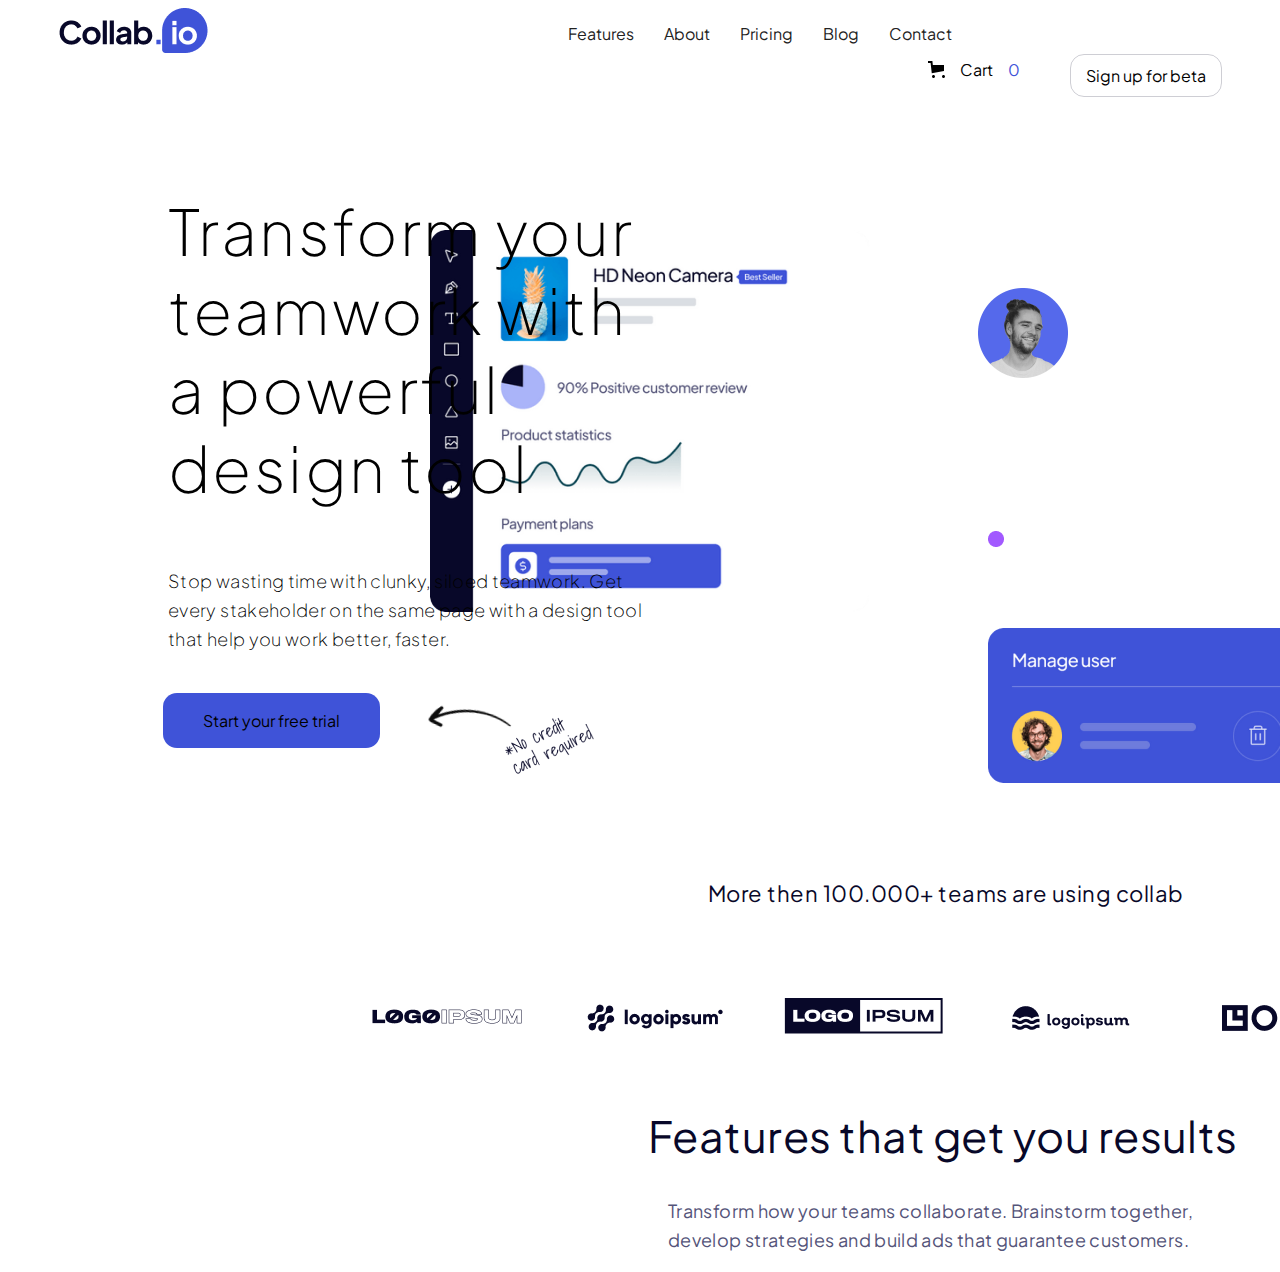
<file: Ультра турбо супер макет/src/index.html>
<!DOCTYPE html>
<html lang="en">
<head>
    <meta charset="UTF-8">
    <meta http-equiv="X-UA-Compatible" content="IE=edge">
    <meta name="viewport" content="width=device-width, initial-scale=1.0">
    <title>Collab.io-От Ильи Мажарова</title>

    <link rel="stylesheet" href="./css/style.css">
    <link rel="preconnect" href="https://fonts.googleapis.com">
    <link rel="preconnect" href="https://fonts.gstatic.com" crossorigin>
    <link href="https://fonts.googleapis.com/css2?family=Plus+Jakarta+Sans&display=swap" rel="stylesheet">
</head>
<body>
    <header>
        <div class="header-image">
             <img src="./Assetts/images/png/logoheader.png" alt="">
        </div>
        <div class="header-text">
            <span>Features</span>
            <span>About</span>
            <span>Pricing</span>
            <span>Blog</span>
            <span>Contact</span>
        </div>
        <div class="cart">
            <img src="./Assetts/images/svg/cart.svg" alt="">
            <span>Cart</span>
            <span class="blue0">0</span>
        </div>
        <div class="beta">
            <span>Sign up for beta</span>
        </div>
    </header>        

    <div class="hdcamera">
        <img src="./Assetts/images/png/pineapple.png" alt="">
    </div>
    <div class="krasniychel">
        <img src="./Assetts/images/png/chelnakrasnomfone.png" alt="">
    </div>
    <div class="siniychel">
        <img src="./Assetts/images/png/chelnasinemfone.png" alt="">
    </div>
    <div class="chelnarozovomfone">
        <img src="./Assetts/images/png/bolshoychelnarozovomfone.png" alt="">
    </div>
    <div class="manageuser">
        <img src="./Assetts/images/png/manageuser.png" alt="">
    </div>
    <div class="pinkdot">
        <img src="./Assetts/images/png/pinkdot.png" alt="">
    </div>
    <div class="transformyourteamwork">
        <p>Transform your <br> teamwork with <br> a powerful <br> design tool</p>
    </div>
    <div class="stopwasting">
       <p>
         Stop wasting time with clunky, siloed teamwork. Get <br> every stakeholder on the same page with a design tool <br> that help you work better, faster.
       </p>
    </div>
    <div class="trial">
        <span>Start your free trial</span>
    </div>
    <div class="norequired">
        <img src="./Assetts/images/png/norequiredcard.png" alt="">
    </div>
    <div class="textmore">
        <span>More then 100.000+ teams are using collab</span>
    </div>
    <div class="teams">
        <img src="./Assetts/images/png/logoipsum1.png" alt="">
        <img src="./Assetts/images/png/logoipsum2.png" alt="">
        <img src="./Assetts/images/png/logoipsum3.png" alt="">
        <img src="./Assetts/images/png/logoipsum4.png" alt="">
        <img src="./Assetts/images/png/logoipsum5.png" alt="">
        <img src="./Assetts/images/png/logoipsum6.png" alt="">
    </div>
    <div class="features">
        <span>Features that get you results</span>
    </div>
    <div class="transform">
        <p>Transform how your teams collaborate. Brainstorm together, <br> develop strategies and build ads that guarantee customers.</p>
    </div>

</body>
</html>
</file>
<file: Ультра турбо супер макет/src/css/style.css>
*{
    font-family: 'Plus Jakarta Sans';
    max-width: 1920px;
}




.header-text{
    float: left;
    display: flex;
    flex-direction: row;
    gap: 30px;
    color: #222222;
    margin-top:15px;
    cursor: pointer;

}

.header-image{
float: left;
margin-right: 360px;
margin-left: 50px;

}

.cart{
    display: flex;
    float: left;
    margin-top: 15px;
    margin-left: 360px;
    gap: 15px;
    cursor: pointer;
}
.blue0{
    color:#3F53D8;
}

.beta{
    float: right;
    margin-top: 10px;
    margin-right: 50px;
    padding: 10px 15px;
    border:1px solid #08082933;
    cursor: pointer;
    border-radius: 14px;
}

.hdcamera{
    float: right;
    margin-top: 150px;
    margin-right: 200px;
}
.krasniychel{
    position: absolute;
    display: flex;
    float: right;
    margin-left: 1400px;
    margin-top: 125px;
}
.siniychel{
    position: absolute;
    display: flex;
    float: right;
    margin-left: 970px;
    margin-top: 280px;
}

.chelnarozovomfone{
    position: absolute;
    display: flex;
    float: right;
    margin-left: 1355px;
    margin-top: 330px;
}
.manageuser{
    position: absolute;
    display: flex;
    float: right;
    margin-left: 980px;
    margin-top: 620px;
}
.pinkdot{
    position: absolute;
    display: flex;
    float: right;
    margin-left: 980px;
    margin-top: 523px;
}

.transformyourteamwork{
    position: absolute;
    font-weight: 200;
    display: flex;
    float: left;
    font-size: 63px;
    line-height: 79px;
    letter-spacing: 2.16px;
    margin-left: 160px;
    margin-top: 120px;
}

.stopwasting{
    position: absolute;
    font-weight: 200;
    display: flex;
    float: left;
    font-size: 18px;
    line-height: 29px;
    letter-spacing: 0.36px;
    margin-left: 160px;
    margin-top: 540px;
}
.trial{
    float: right;
    position: absolute;
    display: flex;
    margin-top: 685px;
    margin-left:155px;
    padding: 17px 40px;
    cursor: pointer;
    background: #3F53D8;
    border-radius: 14px;

}

.norequired{
    float: right;
    position: absolute;
    display: flex;
    margin-left: 410px;
    margin-top: 666px;
}
.textmore{
    float: right;
    position: absolute;
    display: flex;
    font-weight: 400;
    font-size: 22px;
    line-height: 31px;
    letter-spacing: 0.48px;
    color: #080829;
    margin-top: 870px;
    margin-left: 700px;
}

.teams{
    float: right;
    position: absolute;
    display: flex;
    gap: 30px;
    margin-left: 350px;
    margin-top: 960px;
}
.features{
    float: right;
    position: absolute;
    display: flex;
    font-weight: 400;
    font-size: 43px;
    line-height: 56px;
    letter-spacing: 0.48px;
    color: #080829;
    margin-top: 1100px;
    margin-left: 640px;
}

.transform{
    float: right;
    position: absolute;
    display: flex;
    font-size: 18px;
    line-height: 29px;
    margin-top: 1170px;
    margin-left: 660px;
    letter-spacing: 0.36px;
    color: #545479;
}
</file>
